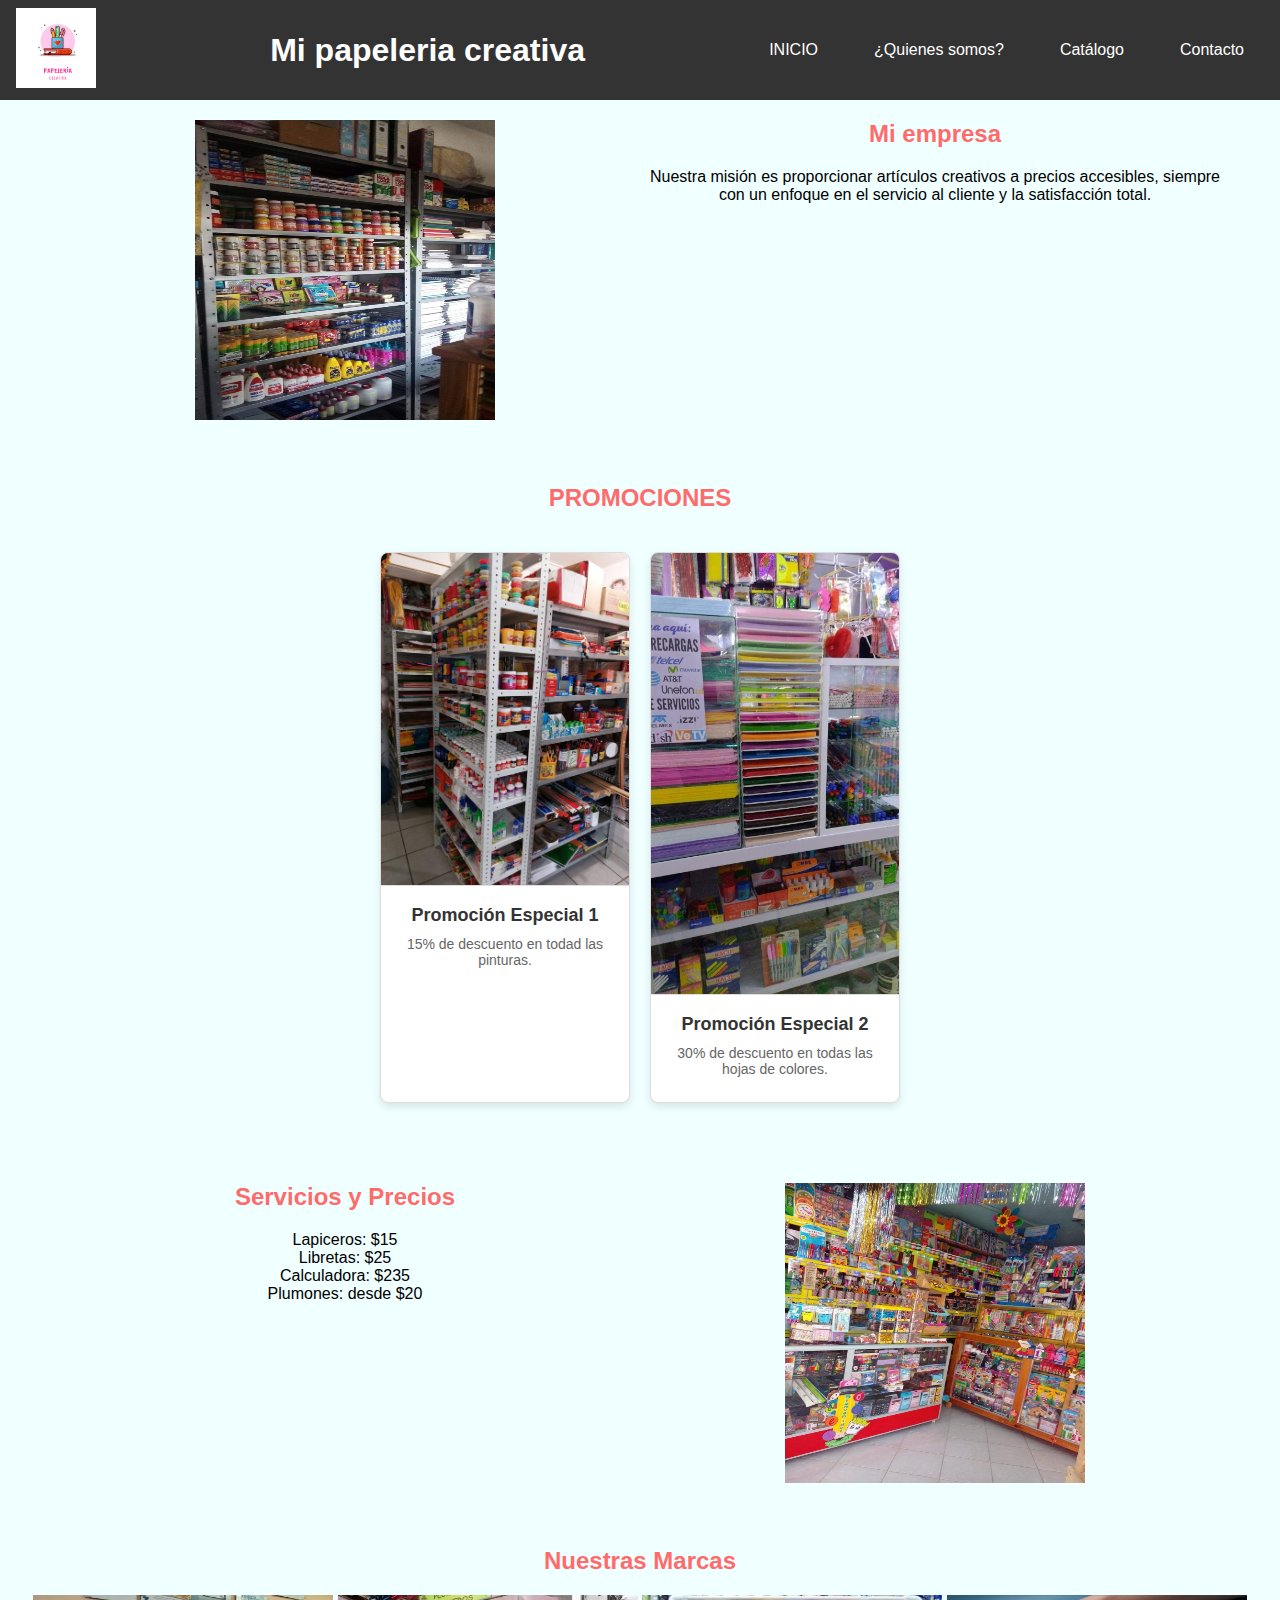
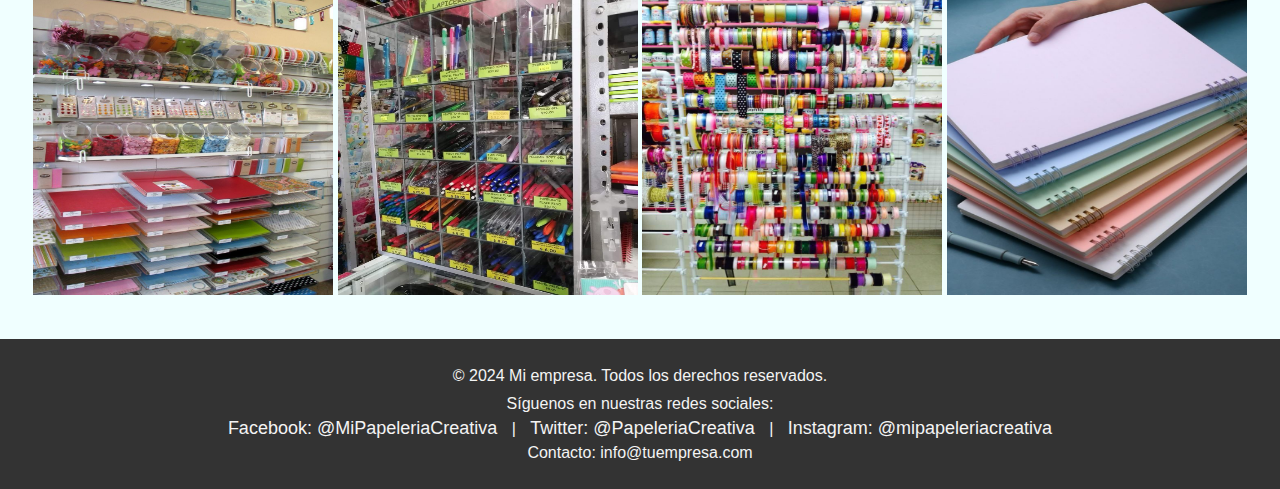
<file: index.html>
<!DOCTYPE html>
<html lang="en">
<head>
    <meta charset="UTF-8">
    <meta name="viewport" content="width=device-width, initial-scale=1.0">
    <title>Mi pagina WEB</title>
    <link rel="stylesheet" href="Styles.css">
</head>
<body>
    <!-- Sección encabezado -->
    <header class="header">
        <a href="index.html" class="logo"><img src="imagen/logo2.png"></a>
        <h1>Mi papeleria creativa</h1>
        <nav class="navbar">
            <span class="icon" onclick="toggleMenu()">&#9776;</span>
            <ul class="menu" id="menu">
    <li><a href="index.html">INICIO</a></li>
                <li><a href="somos.html">¿Quienes somos?</a></li>           
    <li><a href="productos.html">Catálogo</a></li>
    <li><a href="contacto.html">Contacto</a></li>
            </ul>
        </nav>
    </header>
    <!-- Sección de contenido principal-->
    <main>
        <!-- Sección de la empresa -->
        <section id="empresa" class="columnas">
            <div class="izquierda">
                <img src="imagenes/imagen1.jpg" width="300" height="300">
            </div>
            <div class="derecha">
                <h2>Mi empresa</h2>
                <p>Nuestra misión es proporcionar artículos creativos a precios accesibles, siempre con un enfoque en el servicio al cliente y la satisfacción total.</p>    
            </div>
        </section>

        <!-- Sección de Promociones -->
        <section id="promocion">
            <h2>PROMOCIONES</h2>
            <div class="catalogo">
                <!-- promocion 1 -->
                <div class="producto">
                    <img src="imagenes/imagen3.jpg" alt="Producto 1">
                    <div class="producto-info">
                        <h2>Promoción Especial 1</h2>
                        <p>15% de descuento en todad las pinturas.</p>
                    </div>
                </div>
                <!-- promocion 2 -->
                <div class="producto">
                    <img src="imagenes/imagen5.jpg" alt="Producto 2">
                    <div class="producto-info">
                        <h2>Promoción Especial 2</h2>
                        <p>30% de descuento en todas las hojas de colores.</p>
                    </div>
                </div>
            </div>
        </section>
        
        <!-- Sección de Servicios y Precios -->
        <section id="servicios" class="columnas">
            <div class="izquierda">
                <h2>Servicios y Precios</h2>
                <ul>
                    <li>Lapiceros: $15</li>
                    <li>Libretas: $25</li>
                    <li>Calculadora: $235</li>
                    <li>Plumones: desde $20</li>
                    <!-- Agregar más servicios según sea necesario -->
                </ul>
            </div>
            <div class="derecha">
                <img src="imagenes/imagen4.jpg" width="300" height="300">
            </div>
        </section>
       
        <!-- Sección de Marcas -->
        <section id="marcas">
            <h2>Nuestras Marcas</h2>
            <div class="brands">
                <img src="imagenes/imagen6.jpg" alt="Marca 1" width="300" height="300">
                <img src="imagenes/imagen7.jpg" alt="Marca 2" width="300" height="300">
                <img src="imagenes/imagen8.jpg" alt="Marca 3" width="300" height="300">
                <img src="imagenes/imagen2.jpg" alt="Marca 4" width="300" height="300">
            </div>
        </section>
    </main>

    <!-- Sección de Pie de pagina -->
    <footer>
    <p>&copy; 2024 Mi empresa. Todos los derechos reservados.</p>
    <div class="redes-sociales">
        <p>Síguenos en nuestras redes sociales:</p>
        <a href="https://www.facebook.com/mipapeleriacreativa" target="_blank">Facebook: @MiPapeleriaCreativa</a> |
        <a href="https://twitter.com/mipapeleriacreativa" target="_blank">Twitter: @PapeleriaCreativa</a> |
        <a href="https://www.instagram.com/mipapeleriacreativa" target="_blank">Instagram: @mipapeleriacreativa</a>
    </div>
    <p>Contacto: info@tuempresa.com</p>
</footer>

    <!-- script Codigo de JavaScript -->
    <script>
        // Función para mostrar u ocultar el menú en móviles
        function toggleMenu() {
          const menu = document.getElementById("menu");
          menu.classList.toggle("responsive");
        }
      </script>
</body>
</html>
</file>
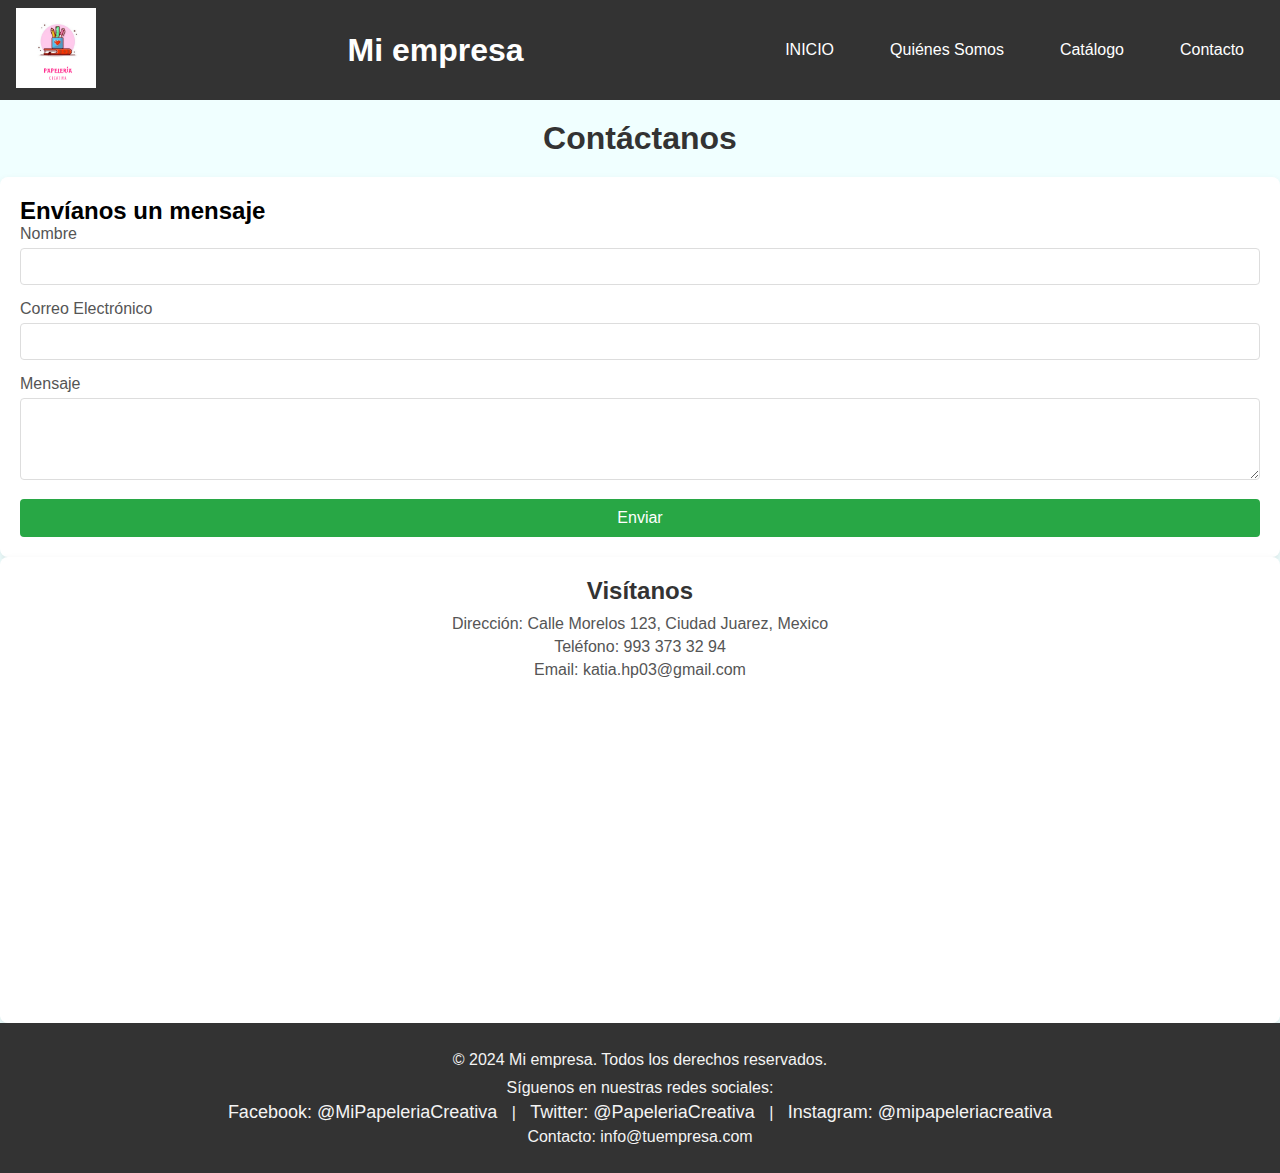
<file: contacto.html>
<!DOCTYPE html>
<html lang="es">
<head>
    <meta charset="UTF-8">
    <meta name="viewport" content="width=device-width, initial-scale=1.0">
    <link rel="stylesheet" href="Styles.css">
    <title>Página de Contacto</title>
</head>
<body>
    <!-- Sección encabezado -->
    <header class="header">
        <a href="index.html" class="logo"><img src="imagen/logo2.png"></a>
        <h1>Mi empresa</h1>
        <nav class="navbar">
            <span class="icon" onclick="toggleMenu()">&#9776;</span>
            <ul class="menu" id="menu">
                <li><a href="index.html">INICIO</a></li>
                <li><a href="somos.html">Quiénes Somos</a></li>
                <li><a href="productos.html">Catálogo</a></li>
                <li><a href="contacto.html">Contacto</a></li>
            </ul>
        </nav>
    </header>
    <!-- Sección de contenido principal-->
    <main>
        <h1>Contáctanos</h1>
        <div class="contacto">
            <!-- Formulario de contacto -->
            <div class="formulario-contacto">
                <h2>Envíanos un mensaje</h2>
                <form action="#" method="post">
                    <label for="nombre">Nombre</label>
                    <input type="text" id="nombre" name="nombre" required>
    
                    <label for="email">Correo Electrónico</label>
                    <input type="email" id="email" name="email" required>
    
                    <label for="mensaje">Mensaje</label>
                    <textarea id="mensaje" name="mensaje" rows="4" required></textarea>
    
                    <button type="submit">Enviar</button>
                </form>
            </div>
    
            <!-- Información de contacto -->
            <div class="info-contacto">
                <h2>Visítanos</h2>
                <p>Dirección: Calle Morelos 123, Ciudad Juarez, Mexico</p>
                <p>Teléfono: 993 373 32 94</p>
                <p>Email: katia.hp03@gmail.com</p>
    
                <!-- Google Maps -->
                <iframe class="mapa" src="https://www.google.com/maps/embed?pb=!1m18!1m12!1m3!1d23426.10493311115!2d-92.90526877149902!3d18.391159794153808!2m3!1f0!2f0!3f0!3m2!1i1024!2i768!4f13.1!3m3!1m2!1s0x85ee69cdcabec2d9%3A0x8ad0fc4b8f3a9c60!2s86761%20Vicente%20Guerrero%2C%20Tab.!5e1!3m2!1ses-419!2smx!4v1743008006533!5m2!1ses-419!2smx" allowfullscreen="" loading="lazy"></iframe>
            </div>
        </div>
    </main>

    <!-- Sección de Pie de pagina -->
   

<footer>
    <p>&copy; 2024 Mi empresa. Todos los derechos reservados.</p>
    <div class="redes-sociales">
        <p>Síguenos en nuestras redes sociales:</p>
        <a href="https://www.facebook.com/mipapeleriacreativa" target="_blank">Facebook: @MiPapeleriaCreativa</a> |
        <a href="https://twitter.com/mipapeleriacreativa" target="_blank">Twitter: @PapeleriaCreativa</a> |
        <a href="https://www.instagram.com/mipapeleriacreativa" target="_blank">Instagram: @mipapeleriacreativa</a>
    </div>
    <p>Contacto: info@tuempresa.com</p>
</footer>
    <!-- script Codigo de JavaScript -->
    <script>
        // Función para mostrar u ocultar el menú en móviles
        function toggleMenu() {
          const menu = document.getElementById("menu");
          menu.classList.toggle("responsive");
        }
      </script>
</body>
</html>
</file>
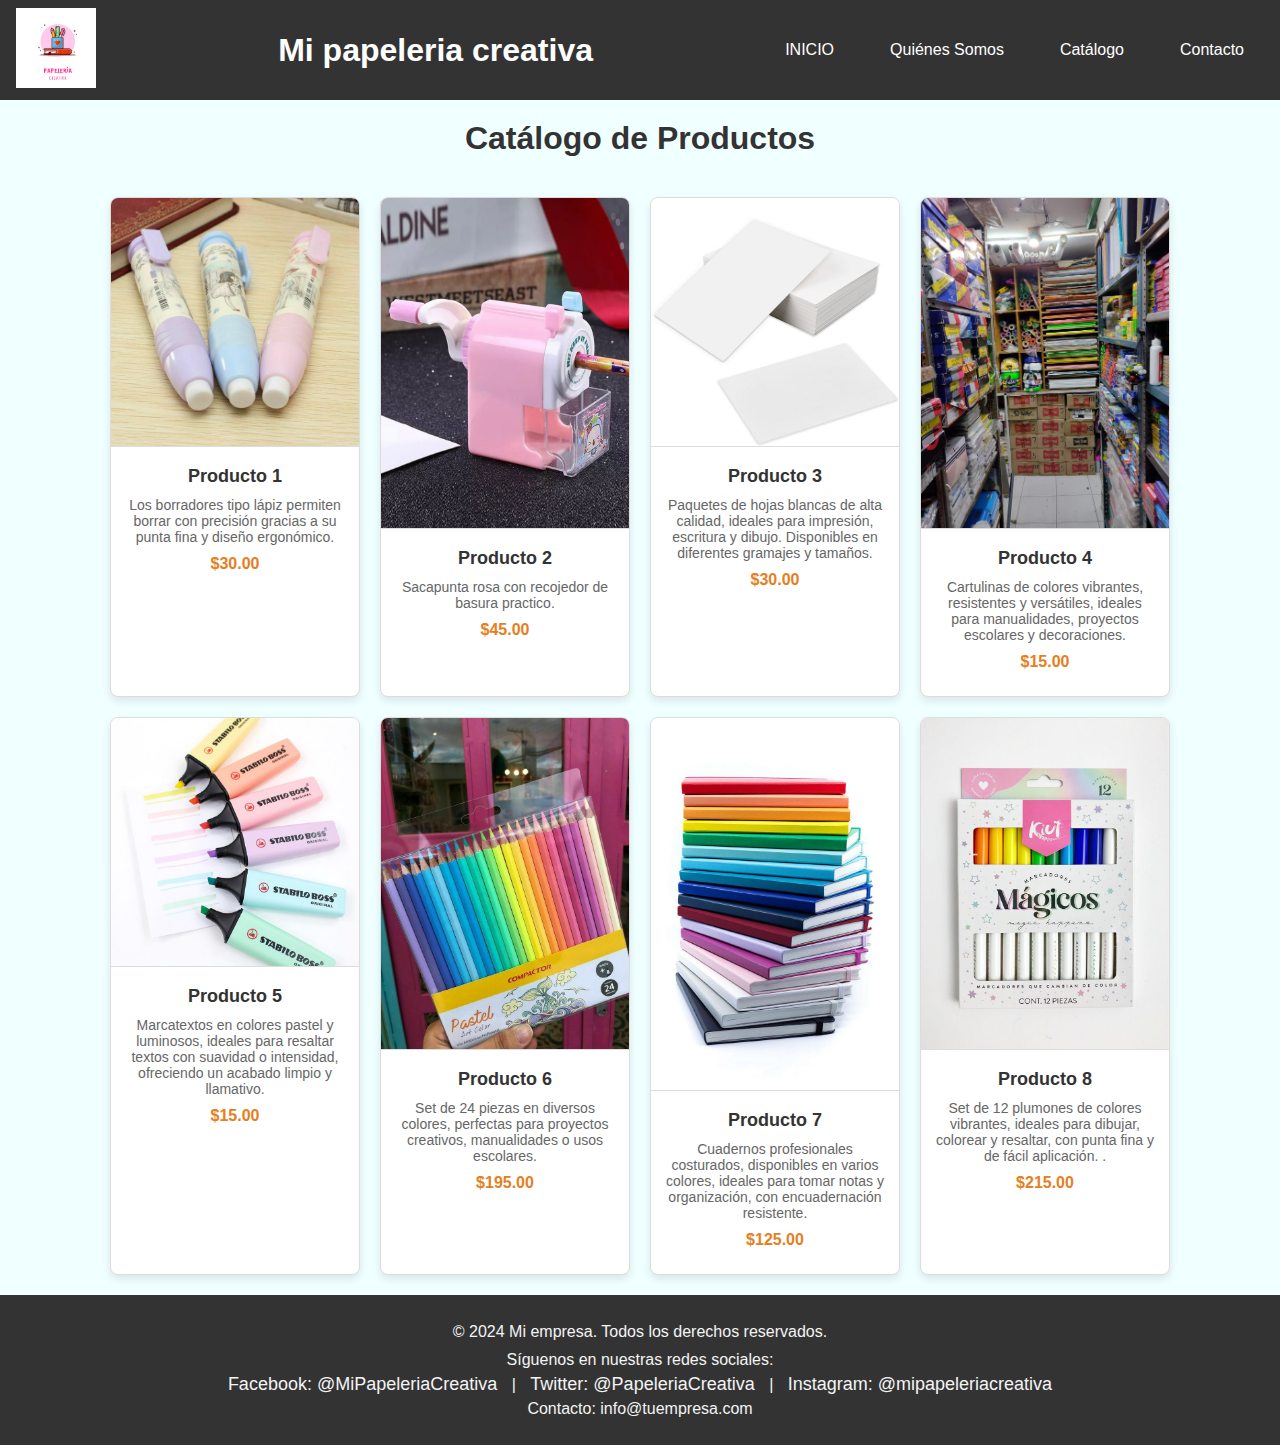
<file: productos.html>
<!DOCTYPE html>
<html lang="es">
<head>
    <meta charset="UTF-8">
    <meta name="viewport" content="width=device-width, initial-scale=1.0">
    <link rel="stylesheet" href="Styles.css">
    <title>Catálogo de Productos</title>

</head>
<body>
    <!-- Sección encabezado -->
    <header class="header">
        <a href="index.html" class="logo"><img src="imagen/logo2.png"></a>
        <h1>Mi papeleria creativa</h1>
        <nav class="navbar">
            <span class="icon" onclick="toggleMenu()">&#9776;</span>
            <ul class="menu" id="menu">
                <li><a href="index.html">INICIO</a></li>
                <li><a href="somos.html">Quiénes Somos</a></li>
                <li><a href="productos.html">Catálogo</a></li>
                <li><a href="contacto.html">Contacto</a></li>
            </ul>
        </nav>
    </header>

    <!-- Sección de contenido principal-->
    <main>
        <h1>Catálogo de Productos</h1>
        <div class="catalogo">
            <!-- Producto 1 -->
            <div class="producto">
                <img src="catalago/imagen9.jpg" alt="Producto 1">
                <div class="producto-info">
                    <h2>Producto 1</h2>
                    <p>Los borradores tipo lápiz permiten borrar con precisión gracias a su punta fina y diseño ergonómico.</p>
                    <p class="precio">$30.00</p>
                </div>
            </div>
    
            <!-- Producto 2 -->
            <div class="producto">
                <img src="catalago/imagen10.jpg" alt="Producto 2">
                <div class="producto-info">
                    <h2>Producto 2</h2>
                    <p>Sacapunta rosa con recojedor de basura practico.</p>
                    <p class="precio">$45.00</p>
                </div>
            </div>
    
            <!-- Producto 3 -->
            <div class="producto">
                <img src="catalago/imagen11.jpg" alt="Producto 3">
                <div class="producto-info">
                    <h2>Producto 3</h2>
                    <p>Paquetes de hojas blancas de alta calidad, ideales para impresión, escritura y dibujo. Disponibles en diferentes gramajes y tamaños.</p>
                    <p class="precio">$30.00</p>
                </div>
            </div>
    
            <!-- Producto 4 -->
            <div class="producto">
                <img src="catalago/imagen14.jpg" alt="Producto 4">
                <div class="producto-info">
                    <h2>Producto 4</h2>
                    <p>Cartulinas de colores vibrantes, resistentes y versátiles, ideales para manualidades, proyectos escolares y decoraciones.</p>
                    <p class="precio">$15.00</p>
                </div>
            </div>

            <!-- Producto 5 -->
            <div class="producto">
                <img src="catalago/imagen12.jpg" alt="Producto 5">
                <div class="producto-info">
                    <h2>Producto 5</h2>
                    <p>Marcatextos en colores pastel y luminosos, ideales para resaltar textos con suavidad o intensidad, ofreciendo un acabado limpio y llamativo.</p>
                    <p class="precio">$15.00</p>
                </div>
            </div>
            <!-- Producto 6 -->
            <div class="producto">
                <img src="catalago/imagen15.jpg" alt="Producto 6">
                <div class="producto-info">
                    <h2>Producto 6</h2>
                    <p>Set de 24 piezas en diversos colores, perfectas para proyectos creativos, manualidades o usos escolares.</p>
                    <p class="precio">$195.00</p>
                </div>
            </div>
            <!-- Producto 7 -->
            <div class="producto">
                <img src="catalago/imagen13.jpg" alt="Producto 7">
                <div class="producto-info">
                    <h2>Producto 7</h2>
                    <p>Cuadernos profesionales costurados, disponibles en varios colores, ideales para tomar notas y organización, con encuadernación resistente.</p>
                    <p class="precio">$125.00</p>
                </div>
            </div>
            <!-- Producto 8 -->
            <div class="producto">
                <img src="catalago/imagen16.jpg" alt="Producto 8">
                <div class="producto-info">
                    <h2>Producto 8</h2>
                    <p>Set de 12 plumones de colores vibrantes, ideales para dibujar, colorear y resaltar, con punta fina y de fácil aplicación.

.</p>
                    <p class="precio">$215.00</p>
                </div>
            </div>
        </div>
    </main>

    <!-- Sección de Pie de pagina -->
   <footer>
    <p>&copy; 2024 Mi empresa. Todos los derechos reservados.</p>
    <div class="redes-sociales">
        <p>Síguenos en nuestras redes sociales:</p>
        <a href="https://www.facebook.com/mipapeleriacreativa" target="_blank">Facebook: @MiPapeleriaCreativa</a> |
        <a href="https://twitter.com/mipapeleriacreativa" target="_blank">Twitter: @PapeleriaCreativa</a> |
        <a href="https://www.instagram.com/mipapeleriacreativa" target="_blank">Instagram: @mipapeleriacreativa</a>
    </div>
    <p>Contacto: info@tuempresa.com</p>
</footer>

    <!-- script Codigo de JavaScript -->
    <script>
        // Función para mostrar u ocultar el menú en móviles
        function toggleMenu() {
          const menu = document.getElementById("menu");
          menu.classList.toggle("responsive");
        }
    </script>
</body>
</html>
</file>
<file: Styles.css>
* {
    margin: 0;
    padding: 0;
    box-sizing: border-box;
}

body {
    font-family: Arial, sans-serif;
    background-color: azure;
}

header {
  display: flex;
  margin: auto;
  height: 100px;
  background-color: #333;
  justify-content: space-between;
  align-items: center;
  color: #fff;
  padding: 1rem;
  width: 100%;
  top: 0px;
  position: sticky;
}

.logo img {
  height: 80px;
  margin-right: 10px;
}

/* Sección del menú */
nav ul {
    list-style: none;
    display: flex;
    justify-content: center;
    gap: 1rem;
}

/* Modificar color y quitar subrayado */
nav ul li a {
    color: #fff;
    text-decoration: none;
}

/* Estilos del contenedor de navegación */
.navbar {
  background-color: #333;
  overflow: hidden;
}

/* Opciones del menú */
.navbar a {
  display: block;
  color: white;
  text-align: center;
  padding: 14px 20px;
  text-decoration: none;
}

/* Ajustes de navbar */
.navbar a {
  display: block;
  color: white;
  text-align: center;
  padding: 14px 20px;
  text-decoration: none;
}

/* Ajustes en la clase menú */
.menu {
  display: flex;
  justify-content: center;
}

/* Estilo para el icono "hamburguesa" */
.icon {
  display: none;
  font-size: 24px;
  text-align: center;
  color: white;
  cursor: pointer;
  padding: 14px 20px;
}

/* Sección pagina de inicio */
section {
  padding: 40px 20px;
  text-align: center;
}

section h2 {
  color: #ff6b6b;
  margin-bottom: 20px;
}

.columnas {
  display: flex;
  flex-wrap: wrap;
  justify-content: center;
  gap: 20px;
  padding: 20px;
  max-width: 1200px;
  margin: auto;
}

.izquierda, .derecha {
  flex: 1;
  min-width: 300px;
  height: auto;
  overflow: hidden;
  text-align: center;
}

main h1 {
  text-align: center;
  margin: 20px;
  color: #333;
}

/* Contenedor del catálogo */
.catalogo {
  display: flex;
  flex-wrap: wrap;
  justify-content: center;
  gap: 20px;
  padding: 20px;
  max-width: 1200px;
  margin: auto;
}

/* Estilos de cada producto */
.producto {
  background-color: #fff;
  border: 1px solid #ddd;
  border-radius: 8px;
  width: 250px;
  box-shadow: 0px 4px 8px rgba(0, 0, 0, 0.1);
  overflow: hidden;
  text-align: center;
}

.producto img {
  width: 100%;
  height: auto;
  border-bottom: 1px solid #ddd;
}

.producto-info {
  padding: 15px;
}

.producto h2 {
  font-size: 18px;
  color: #333;
  margin: 0 0 10px;
}

.producto p {
  font-size: 14px;
  color: #666;
  margin: 0 0 10px;
}

.producto .precio {
  font-size: 16px;
  color: #e67e22;
  font-weight: bold;
}

/* Formulario de contacto */
.formulario-contacto {
  flex: 1;
  min-width: 300px;
  background-color: #fff;
  padding: 20px;
  border-radius: 8px;
  box-shadow: 0 4px 8px rgba(0, 0, 0, 0.1);
}

.formulario-contacto label {
  display: block;
  margin-bottom: 5px;
  color: #555;
}

.formulario-contacto input,
.formulario-contacto textarea {
  width: 100%;
  padding: 10px;
  margin-bottom: 15px;
  border: 1px solid #ddd;
  border-radius: 4px;
}

.formulario-contacto button {
  width: 100%;
  padding: 10px;
  background-color: #28a745;
  color: white;
  border: none;
  border-radius: 4px;
  cursor: pointer;
  font-size: 16px;
}

.formulario-contacto button:hover {
  background-color: #218838;
}

/* Información de contacto */
.info-contacto {
  flex: 1;
  min-width: 300px;
  background-color: #fff;
  padding: 20px;
  border-radius: 8px;
  box-shadow: 0 4px 8px rgba(0, 0, 0, 0.1);
  text-align: center;
}

.info-contacto h2 {
  color: #333;
  margin-bottom: 10px;
}

.info-contacto p {
  margin: 5px 0;
  color: #555;
}

.mapa {
  margin-top: 15px;
  border: 0;
  width: 100%;
  height: 300px;
  border-radius: 8px;
}

/* Estilos del pie de página */
footer {
  background-color: #333;
  color: #f4f4f4;
  height: 150px;
  display: flex;
  flex-direction: column;
  align-items: center;
  justify-content: center;
  text-align: center;
  padding: 20px;
}

footer p {
  margin: 5px 0;
}

/* Estilos para los enlaces de redes sociales */
.redes-sociales a {
  color: #f4f4f4;
  margin: 0 10px;
  text-decoration: none;
  font-size: 18px;
}

.redes-sociales a:hover {
  color: #1da1f2;
}

/* Estilos responsivos */
@media (max-width: 768px) {
    nav ul {
        flex-direction: column;
    }
    .catalogo-item {
        width: 100%;
    }
    .menu {
      display: none;
      flex-direction: column;
      width: 100%;
    }
    .menu.responsive {
      display: flex;
    }
    .icon {
      display: block;
    }
}

@media (max-width: 480px) {
    h1 {
        font-size: 1.5rem;
    }
}
</file>
